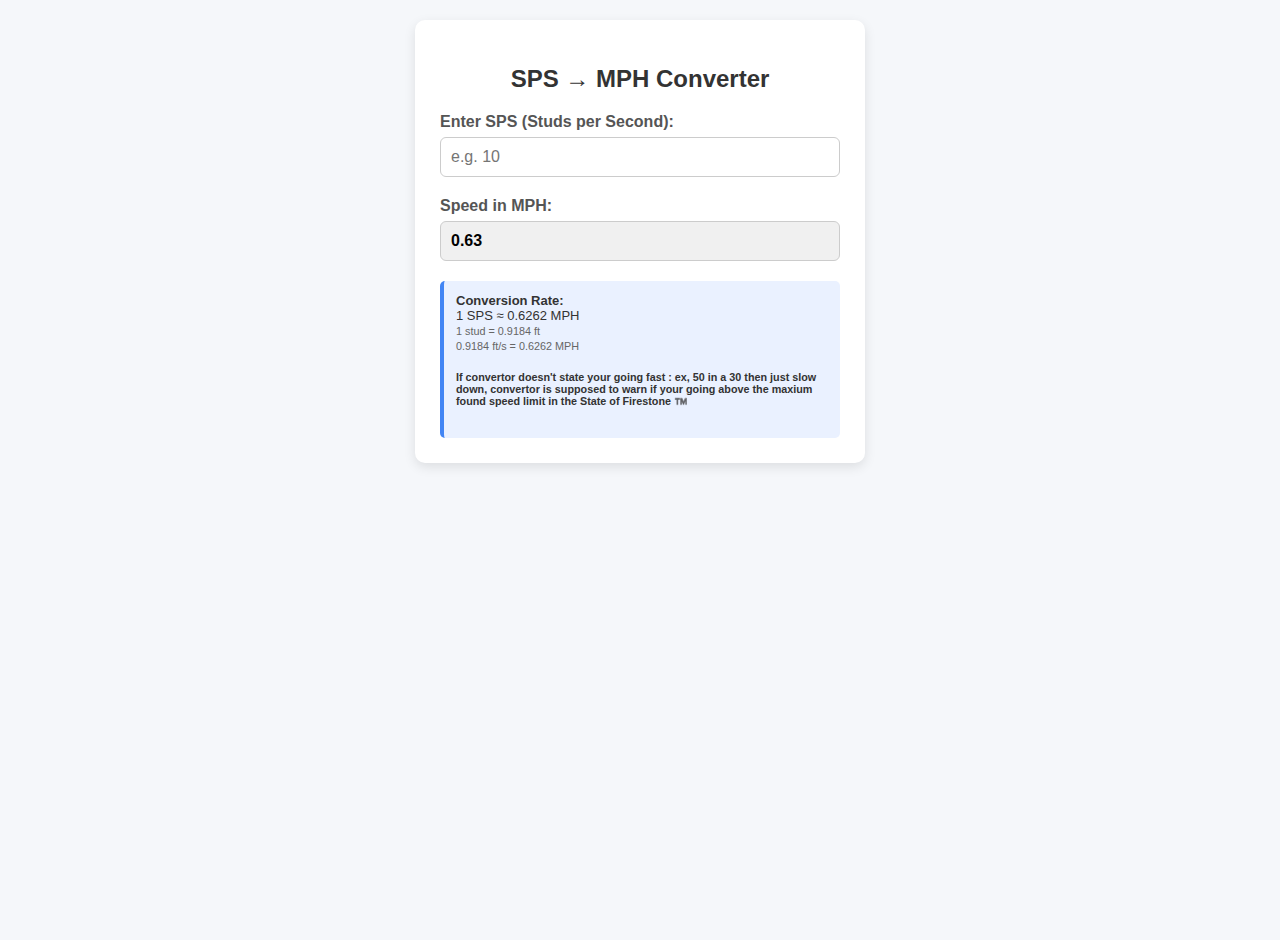
<file: index.html>
<!DOCTYPE html>
<html lang="en">
<head>
  <meta charset="UTF-8" />
  <title>SPS to MPH Converter</title>
  <meta name="viewport" content="width=device-width, initial-scale=1" />
  <style>
    body {
      font-family: 'Segoe UI', sans-serif;
      background: #f5f7fa;
      margin: 0;
      padding: 20px;
      display: flex;
      justify-content: center;
      align-items: flex-start;
      min-height: 100vh;
    }
    .container {
      background: #fff;
      padding: 25px;
      border-radius: 10px;
      box-shadow: 0 4px 12px rgba(0, 0, 0, 0.1);
      width: 100%;
      max-width: 400px;
      position: relative;
    }
    h2 {
      text-align: center;
      margin-bottom: 20px;
      color: #333;
    }
    label {
      display: block;
      margin-bottom: 6px;
      font-weight: 600;
      color: #555;
    }
    input {
      width: 100%;
      padding: 10px;
      font-size: 16px;
      border: 1px solid #ccc;
      border-radius: 6px;
      margin-bottom: 20px;
      box-sizing: border-box;
    }
    input[readonly] {
      background-color: #f0f0f0;
      font-weight: bold;
    }
    .note {
      font-size: 13px;
      background-color: #eaf1ff;
      padding: 12px;
      border-left: 4px solid #4285f4;
      border-radius: 5px;
      color: #333;
    }
    .note small {
      color: #666;
    }
    .warning-box {
      position: fixed;
      right: 20px;
      bottom: 20px;
      padding: 15px;
      border-radius: 8px;
      display: none;
      max-width: 300px;
      font-size: 14px;
      box-shadow: 0 2px 8px rgba(0, 0, 0, 0.2);
      z-index: 1000;
    }
    .warning-yellow {
      background-color: #fff8e1;
      border-left: 5px solid #fdd835;
      color: #795548;
    }
    .warning-red {
      background-color: #ffebee;
      border-left: 5px solid #e53935;
      color: #b71c1c;
    }
    .warning-box .icon {
      font-weight: bold;
      margin-right: 6px;
    }
    .fines {
      margin-top: 10px;
      font-size: 13px;
      line-height: 1.6;
    }
  </style>
</head>
<body>
  <div class="container">
    <h2>SPS → MPH Converter</h2>

    <label for="sps">Enter SPS (Studs per Second):</label>
    <input type="number" id="sps" placeholder="e.g. 10" />

    <label for="result">Speed in MPH:</label>
    <input type="text" id="result" readonly value="0.63" />

    <div class="note">
      <strong>Conversion Rate:</strong><br />
      1 SPS ≈ 0.6262 MPH<br />
      <small>1 stud = 0.9184 ft<br />0.9184 ft/s = 0.6262 MPH</small>

    <h5>If convertor doesn't state your going fast : ex, 50 in a 30 then just slow down, convertor is supposed to warn if your going above the maxium found speed limit in the State of Firestone ™️</h5>
    </div>
  </div>

  <!-- Yellow Warning: 80-89 -->
  <div id="yellowSlow" class="warning-box warning-yellow">
    <span class="icon">⚠️</span>
    Speed is between 80 and 89 MPH. Slow down unless otherwise posted.
  </div>

  <!-- Yellow Warning: 90-99 -->
  <div id="yellowTenAbove" class="warning-box warning-yellow">
    <span class="icon">⚠️</span>
    You are 10 MPH above the max speed limit. Please slow down.
  </div>

  <!-- Red Warning: 100-130 -->
  <div id="redWarning" class="warning-box warning-red">
    <span class="icon">🚨</span>
    You are over the speed limit!<br /><br />
    <div class="fines">
      10 Over — $40<br />
      20 Over — $80<br />
      30 Over — $120<br />
      40 Over — $160<br />
      50+ Over — $200 + Reckless Driving
    </div>
  </div>

  <script>
    const multiplier = 0.6262074377908017;
    const spsInput = document.getElementById("sps");
    const resultBox = document.getElementById("result");

    const yellowSlow = document.getElementById("yellowSlow");
    const yellowTenAbove = document.getElementById("yellowTenAbove");
    const redWarning = document.getElementById("redWarning");

    function formatNumber(num) {
      return num.toLocaleString(undefined, {
        minimumFractionDigits: 2,
        maximumFractionDigits: 2,
      });
    }

    function updateWarnings(mph) {
      yellowSlow.style.display = "none";
      yellowTenAbove.style.display = "none";
      redWarning.style.display = "none";

      if (mph >= 100 && mph <= 130) {
        redWarning.style.display = "block";
      } else if (mph >= 90 && mph < 100) {
        yellowTenAbove.style.display = "block";
      } else if (mph >= 80 && mph < 90) {
        yellowSlow.style.display = "block";
      }
    }

    spsInput.addEventListener("input", () => {
      const value = parseFloat(spsInput.value);
      if (!isNaN(value)) {
        const result = value * multiplier;
        resultBox.value = formatNumber(result);
        updateWarnings(result);
      } else {
        resultBox.value = formatNumber(multiplier);
        updateWarnings(0);
      }
    });
  </script>
</body>
</html>
</file>
